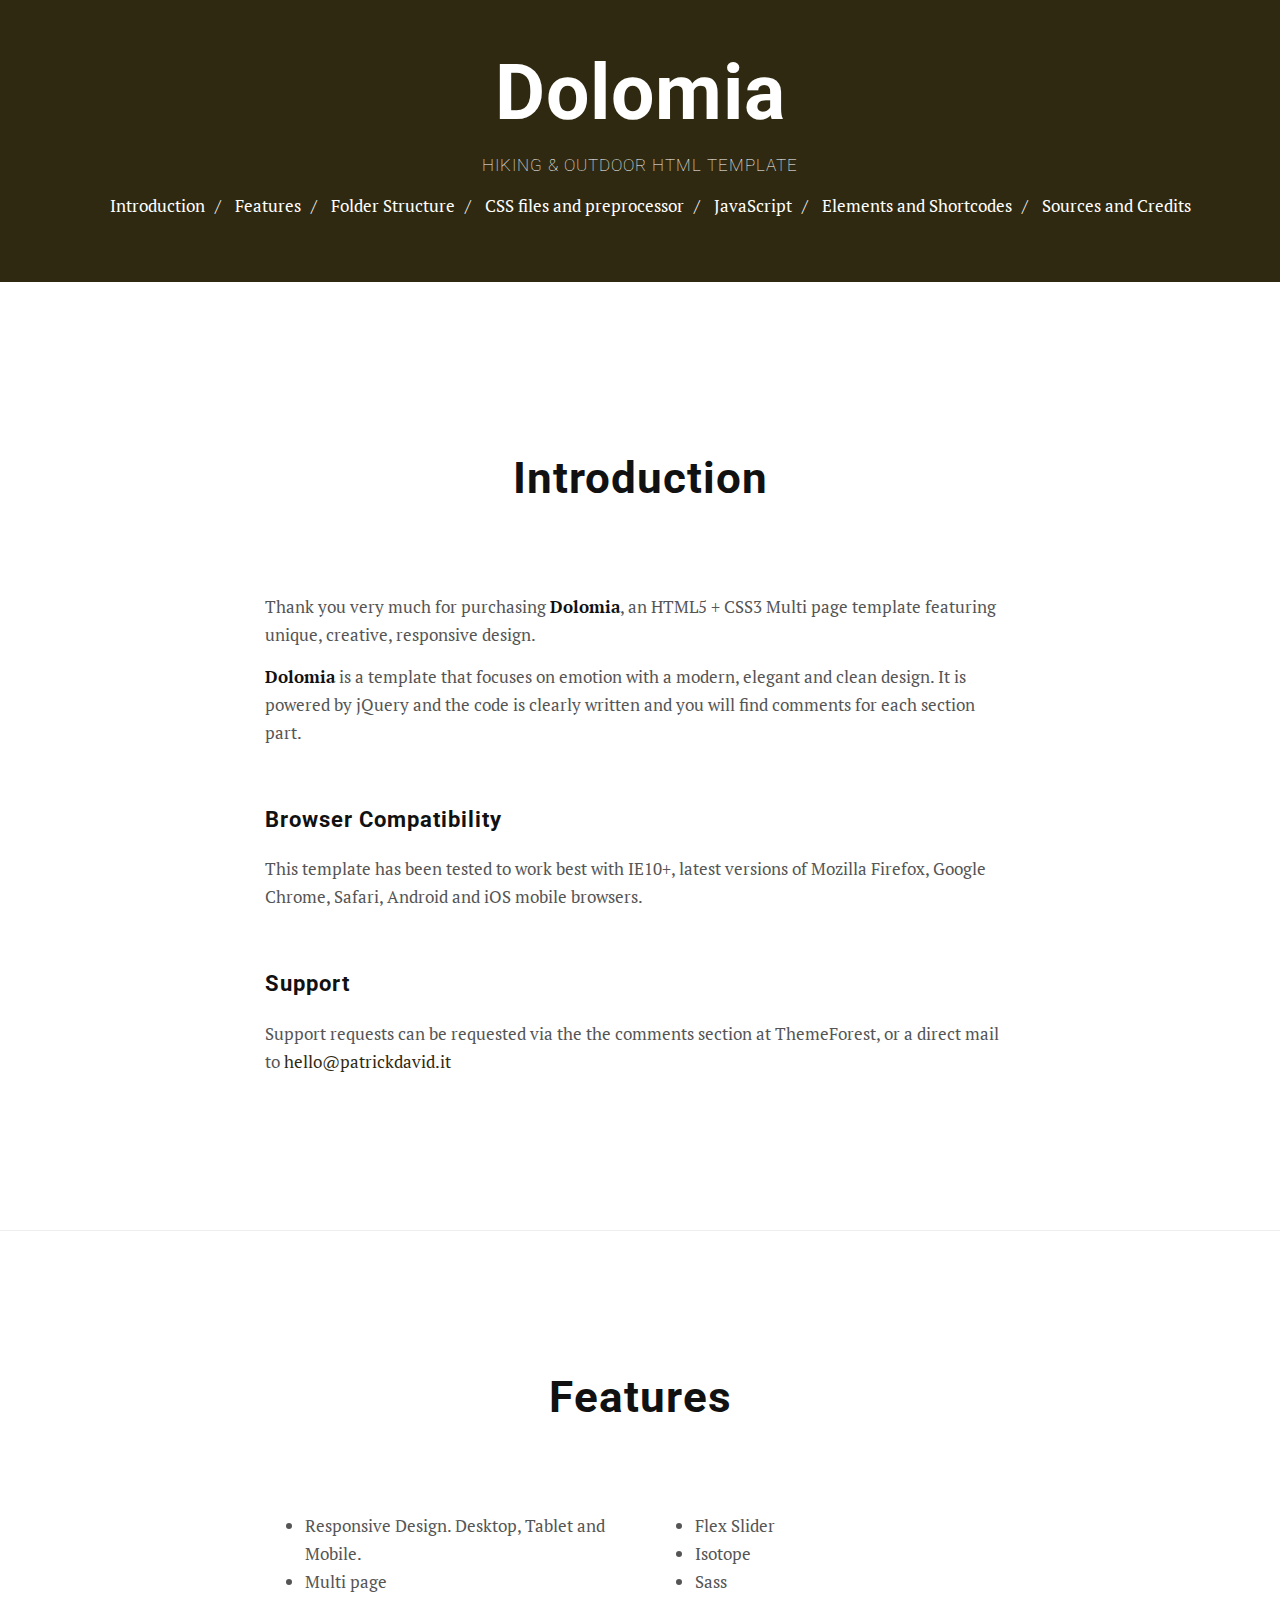
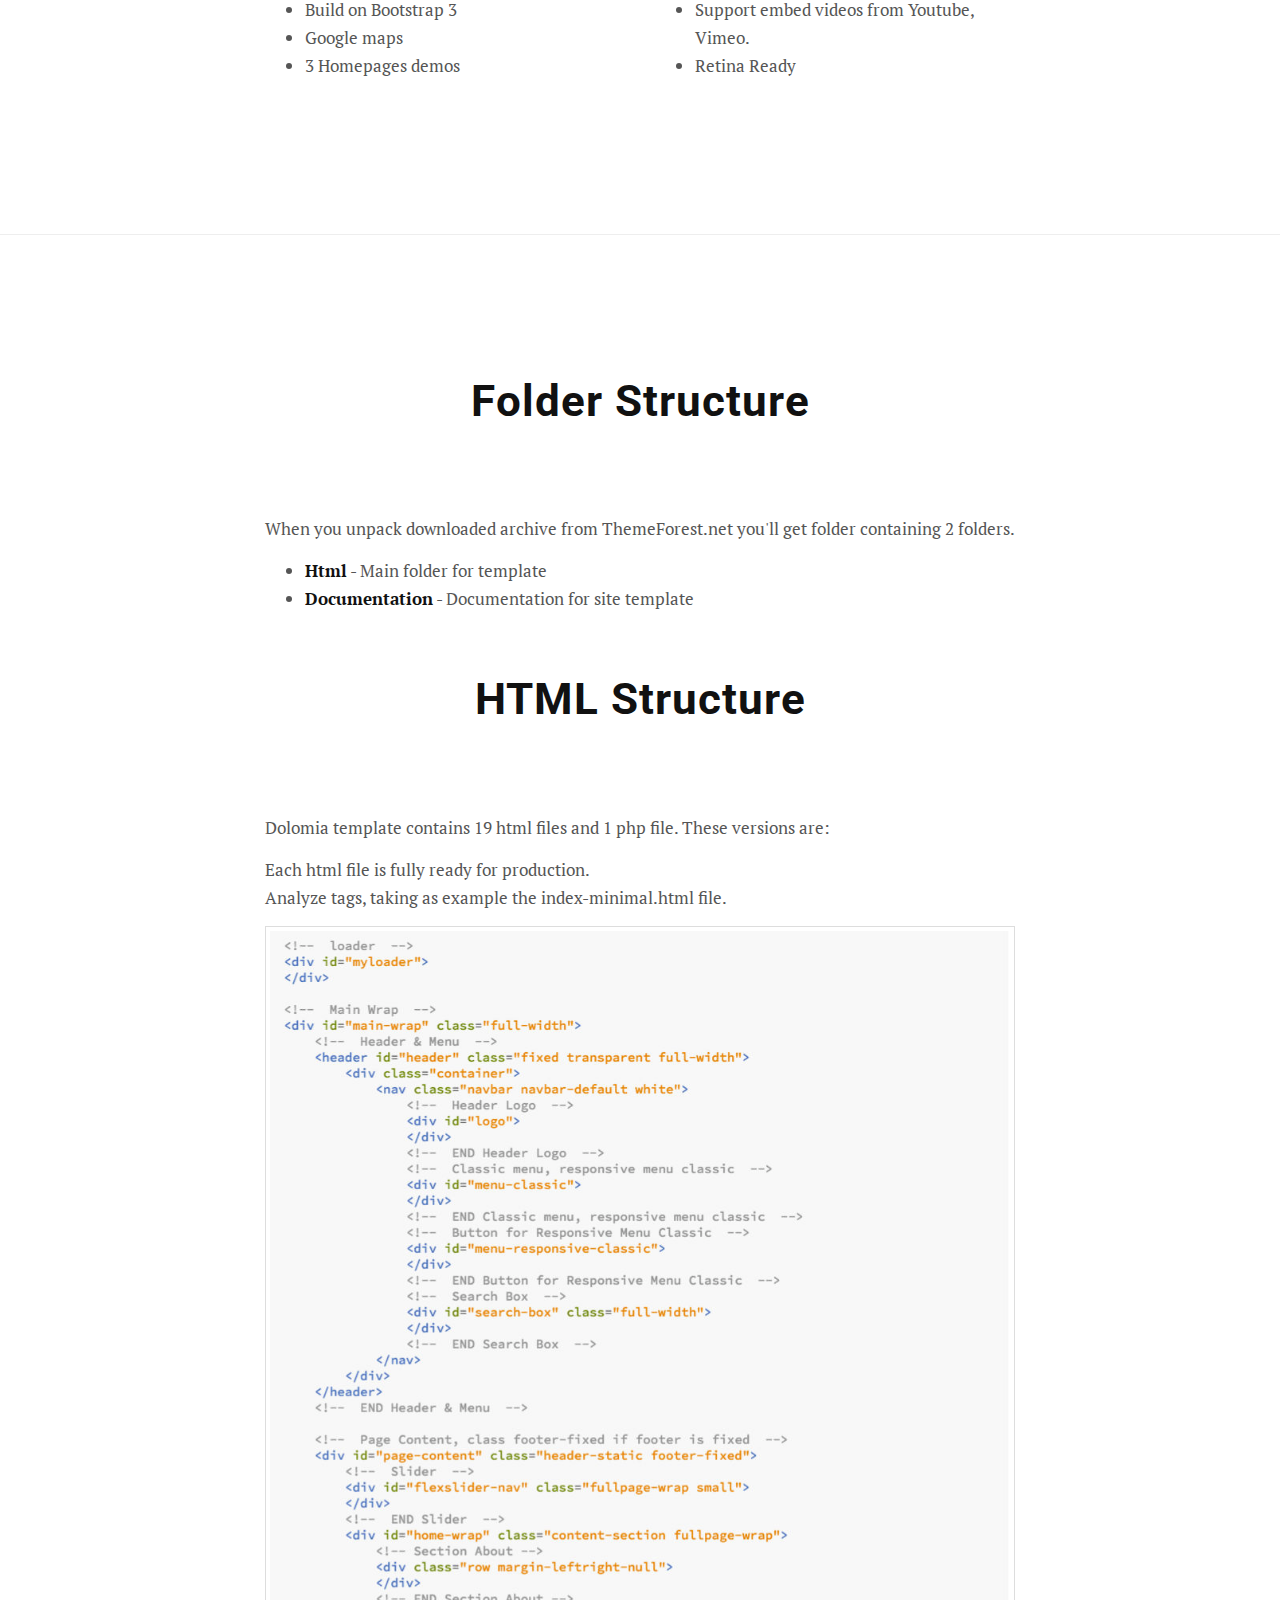
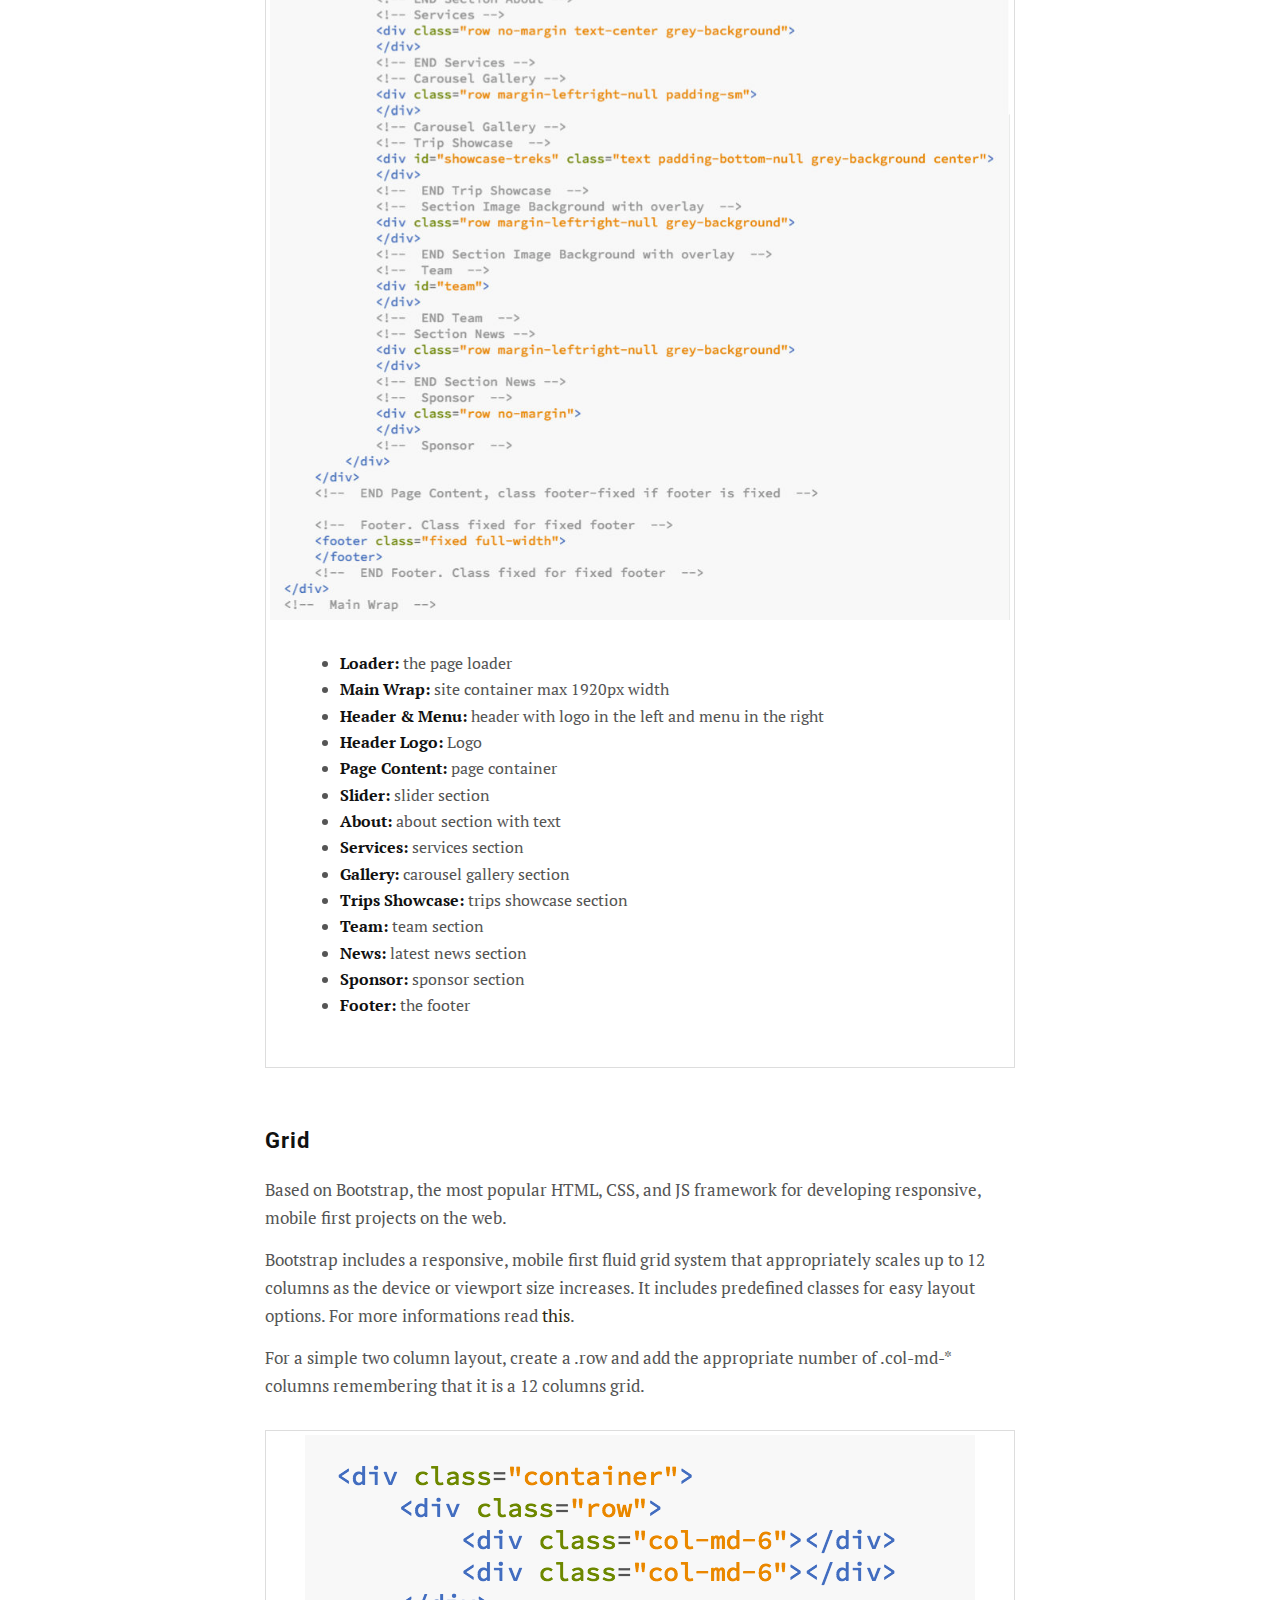
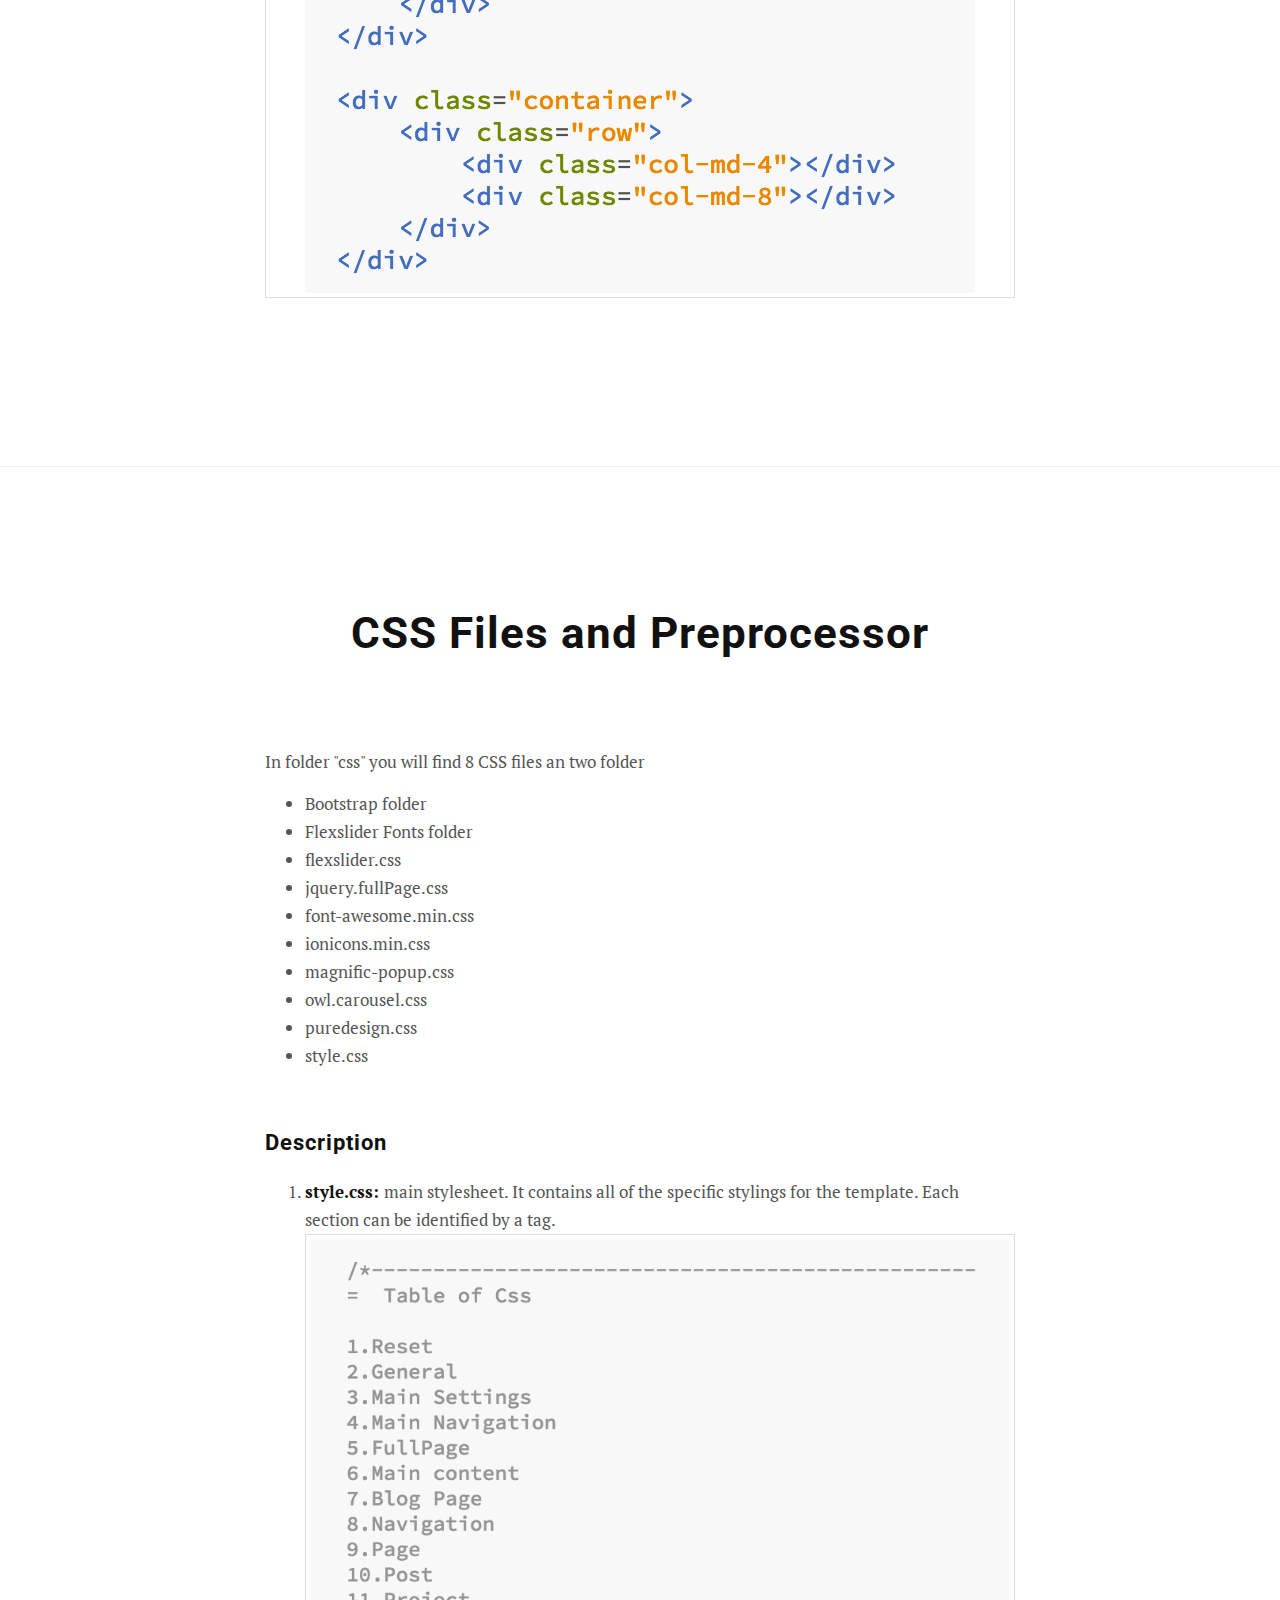
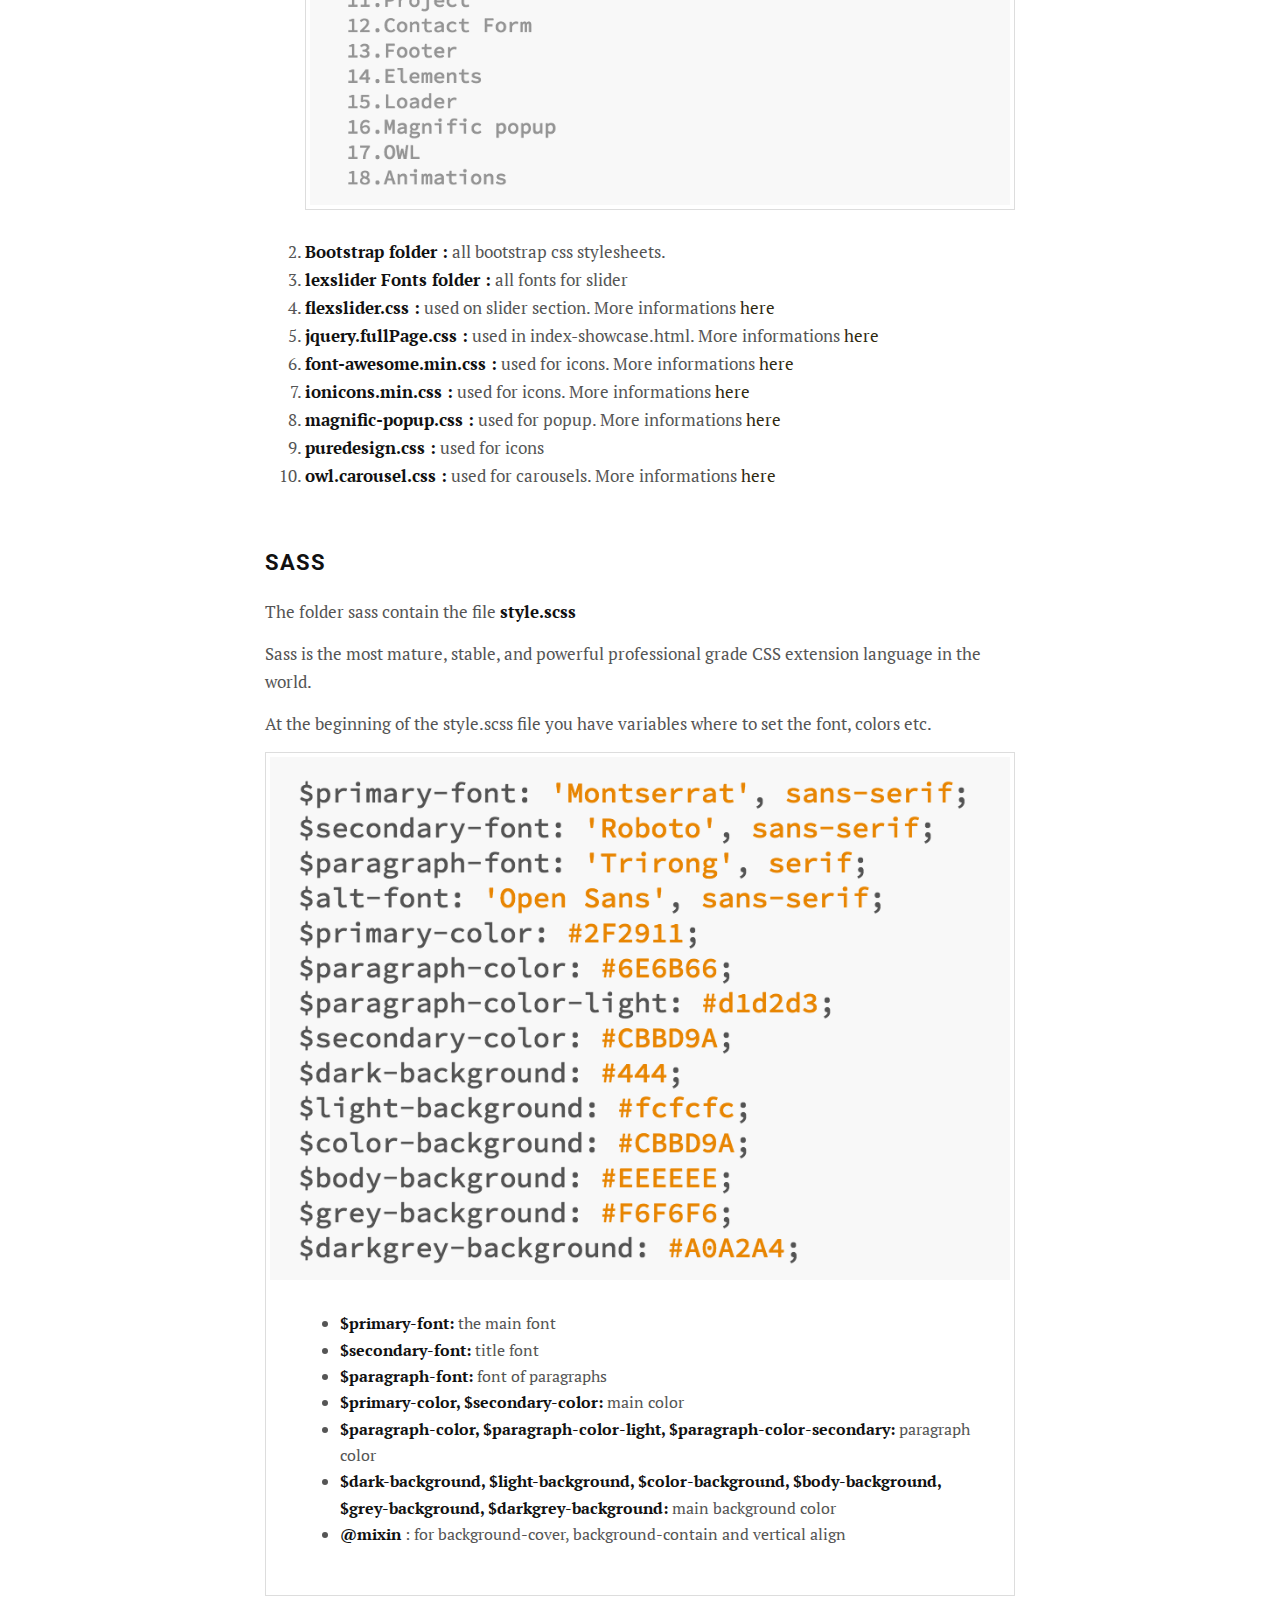
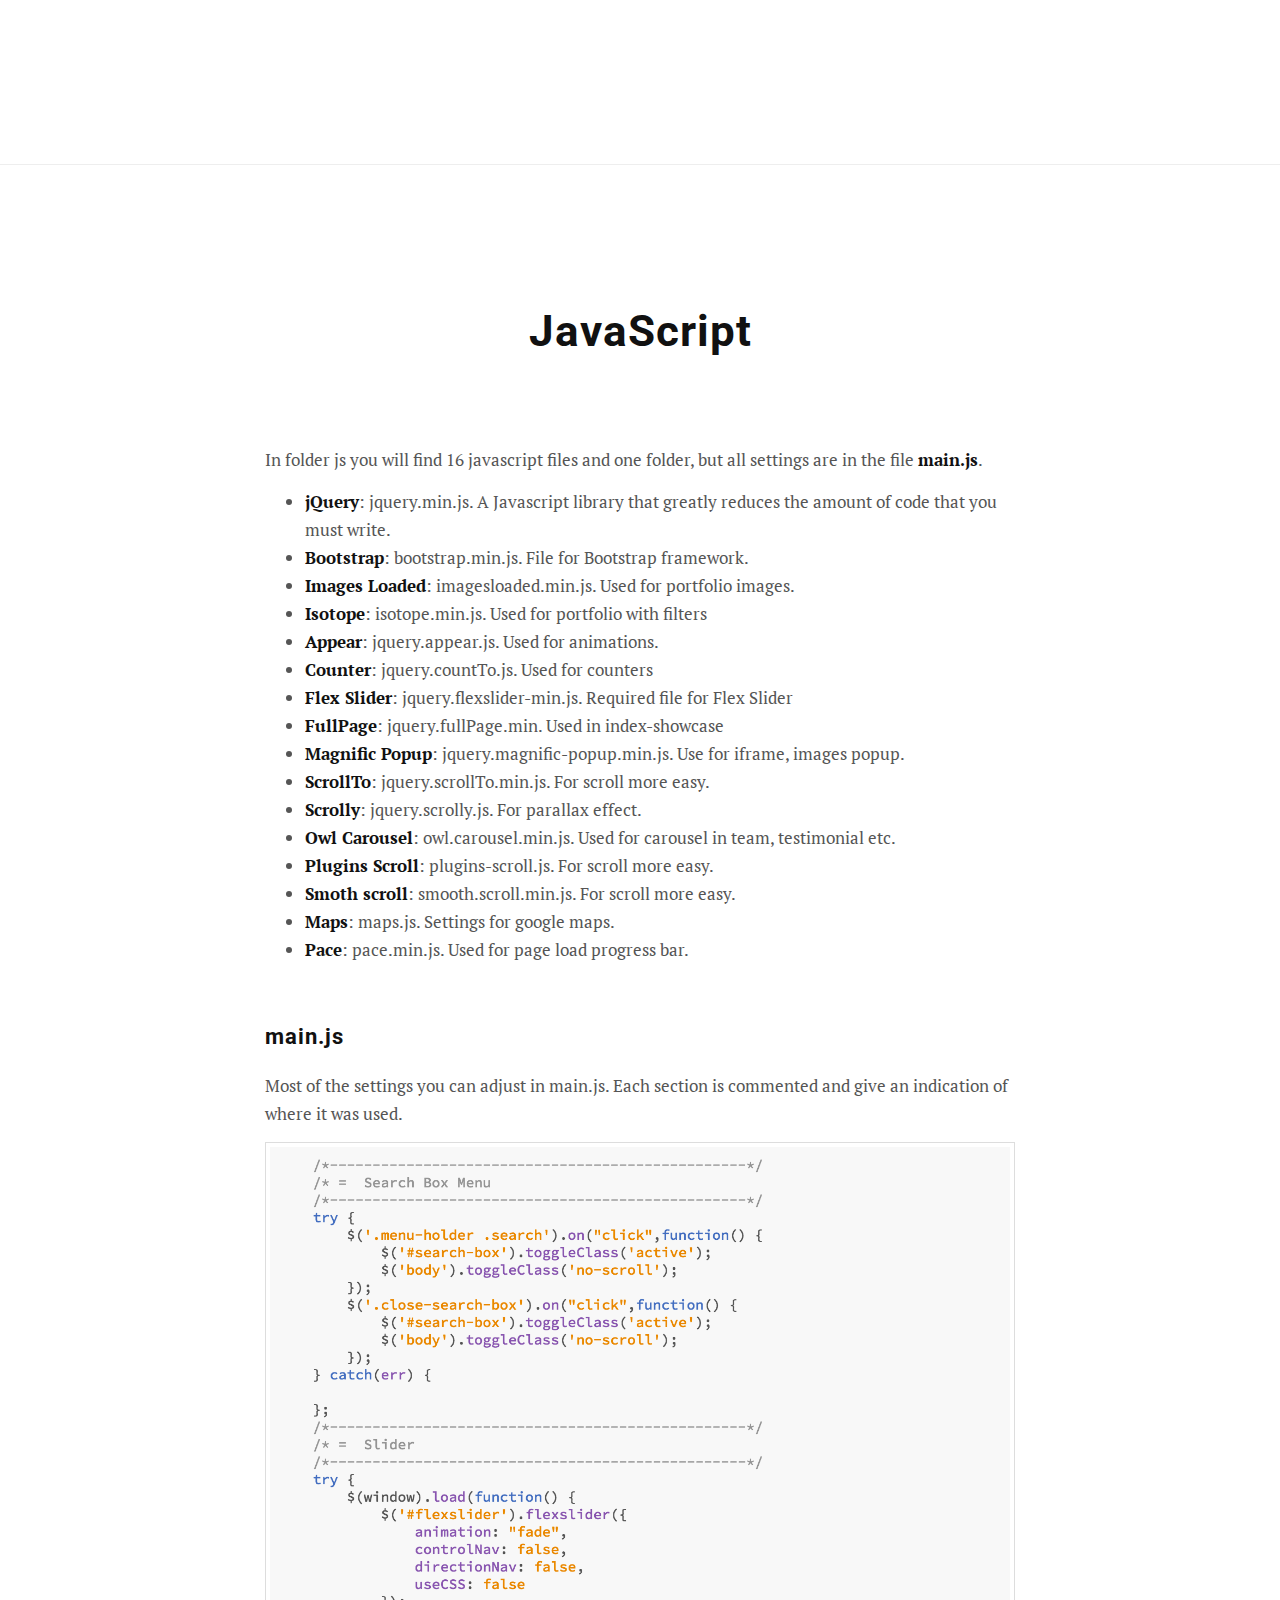
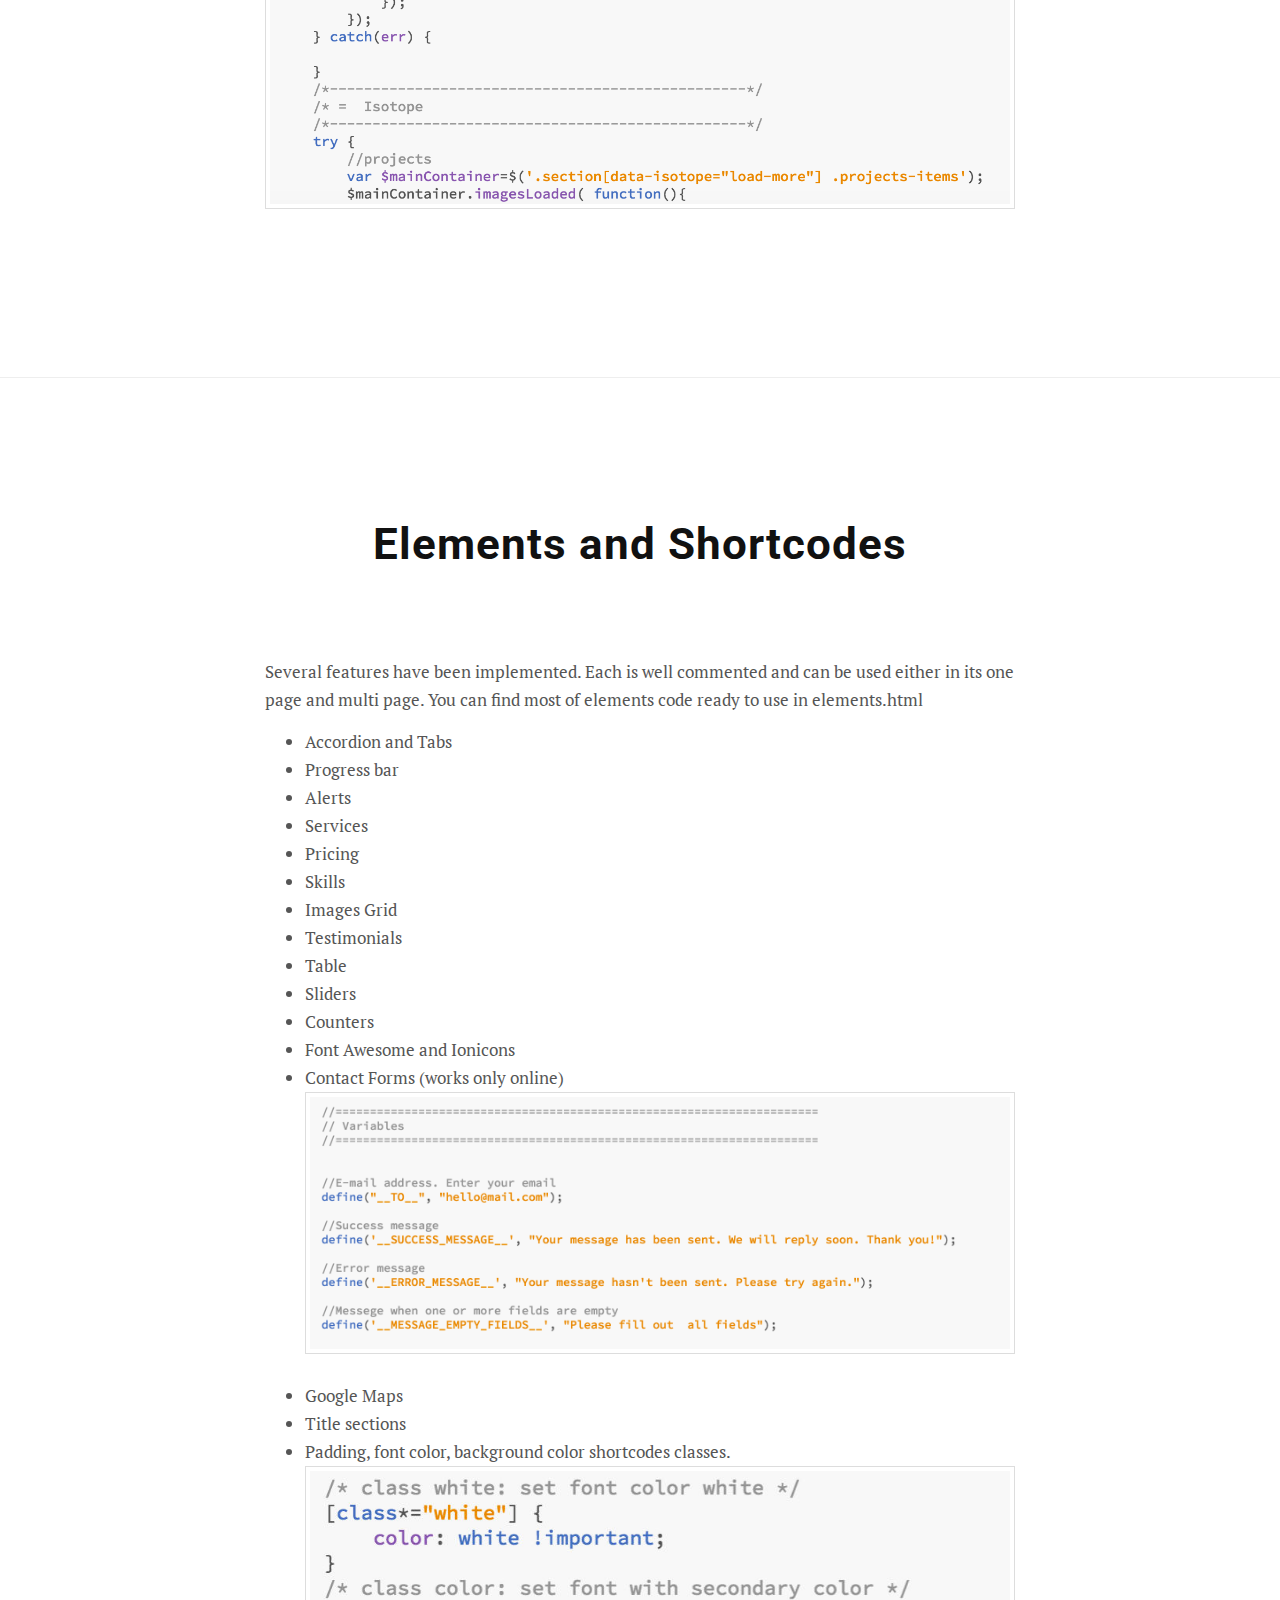
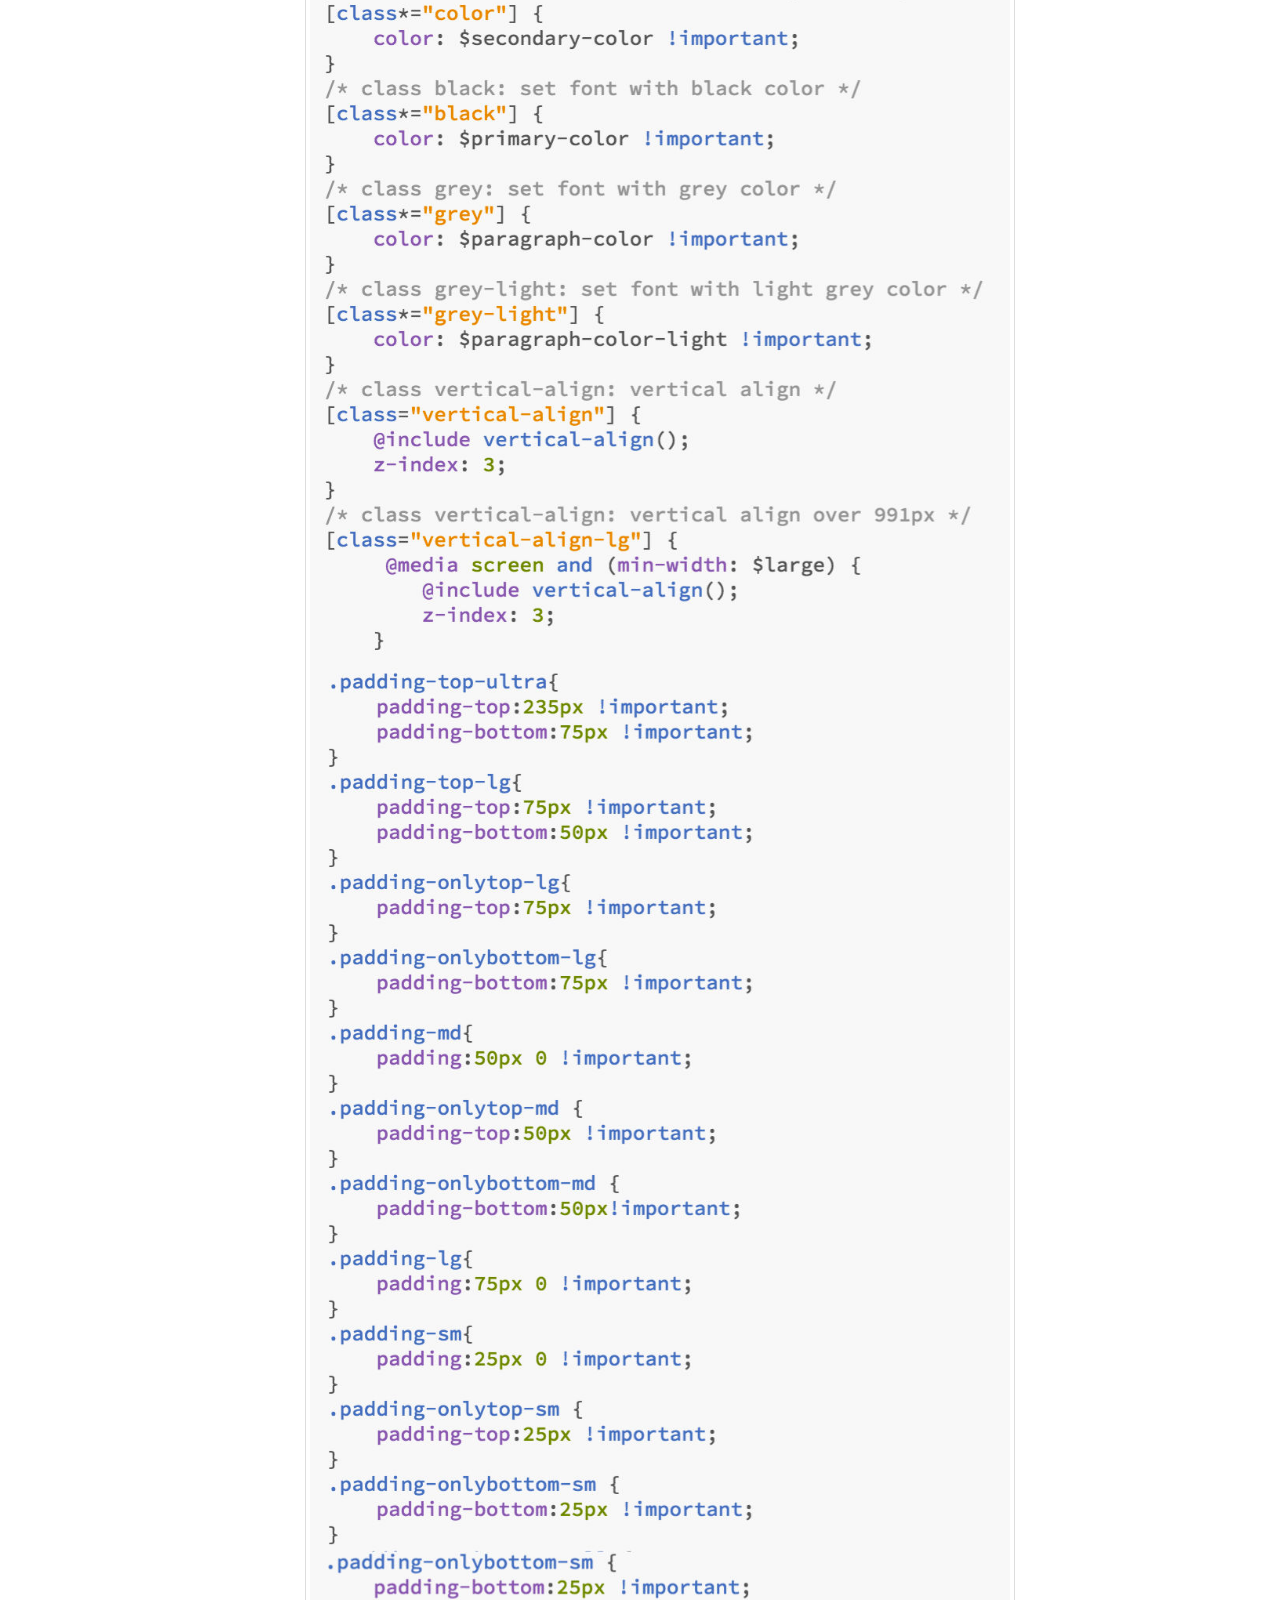
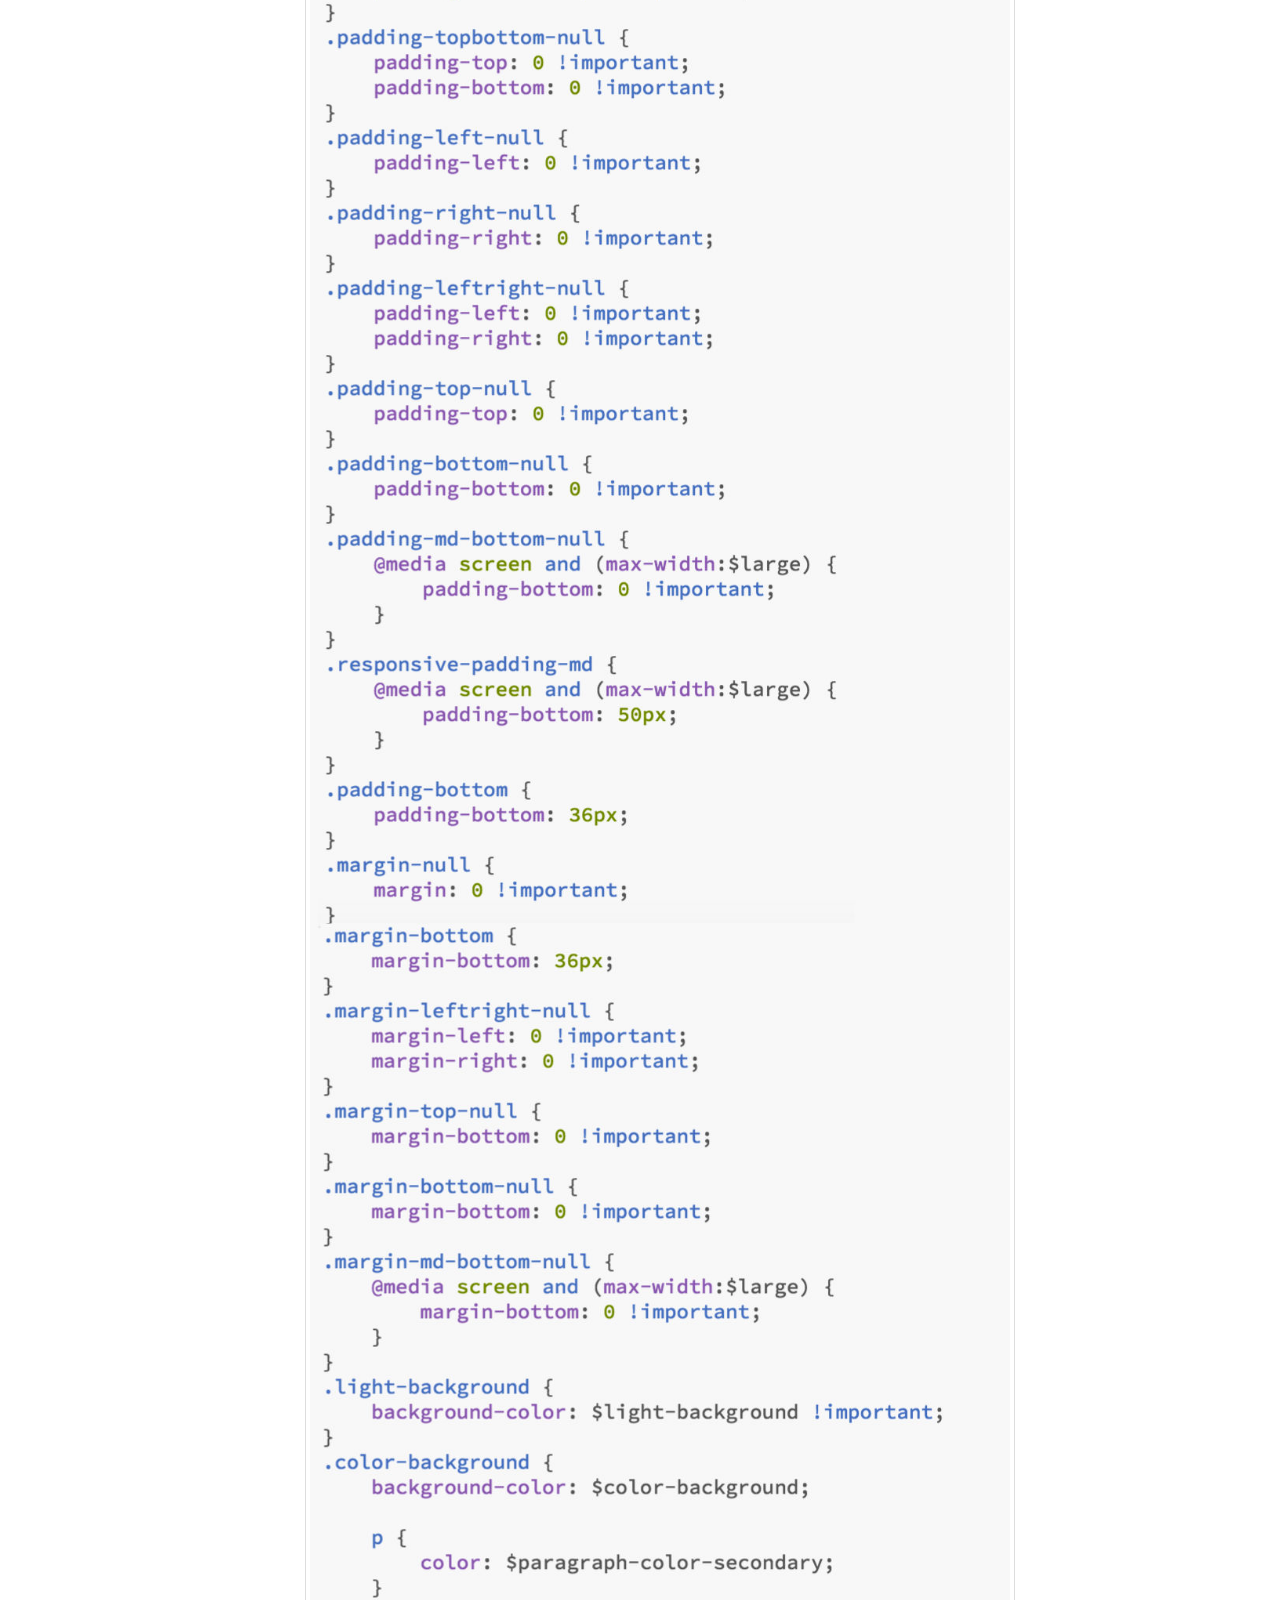
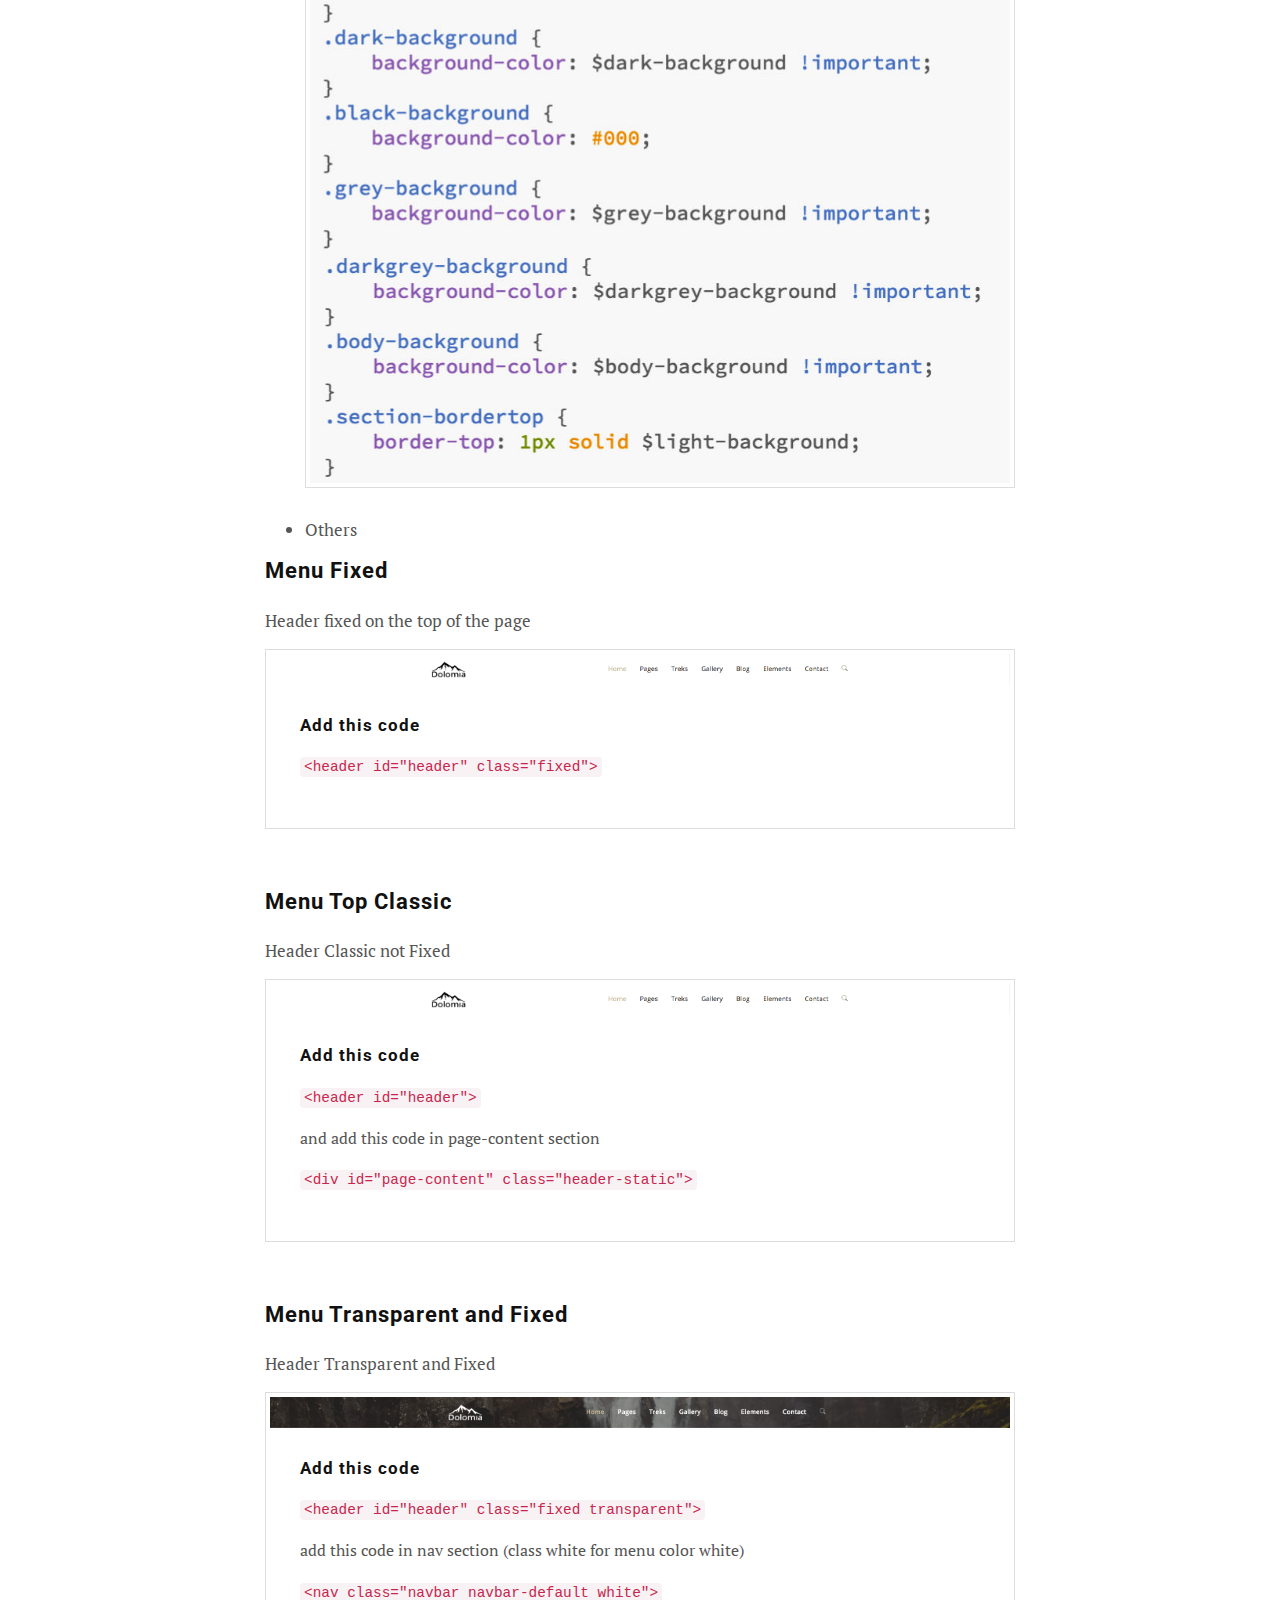
<file: Documentation/index.html>
<!DOCTYPE html>
<html lang="en">

 <head>

<meta charset="utf-8">
<meta http-equiv="X-UA-Compatible" content="IE=edge">
<meta name="viewport" content="width=device-width, initial-scale=1">

<title>Dolomia - Hiking &amp; Outdoor HTML template</title>

<!-- Bootstrap -->
<link href="bootstrap/css/bootstrap.min.css" rel="stylesheet">

<!-- Styles -->
<link href="assets/css/style.css" rel="stylesheet">
<link href="assets/plugins/mfp/jquery.mfp.css" rel="stylesheet">
<link href="assets/plugins/prism/prism.css" rel="stylesheet">

<!-- @font-face -->
<link href="http://fonts.googleapis.com/css?family=PT+Serif:400,700,400italic,700italic|Roboto:400,100,300,400italic" rel="stylesheet" type="text/css">
<link href="http://maxcdn.bootstrapcdn.com/font-awesome/4.1.0/css/font-awesome.min.css" rel="stylesheet">

<!-- HTML5 shim and Respond.js IE8 support of HTML5 elements and media queries -->
<!--[if lt IE 9]>
<script src="https://oss.maxcdn.com/libs/html5shiv/3.7.0/html5shiv.js"></script>
<script src="https://oss.maxcdn.com/libs/respond.js/1.4.2/respond.min.js"></script>
<![endif]-->
</head>

<body>

<div class="wrapper">
    
    <div class="jumbotron text-center">
        <h1>Dolomia</h1>
        <h5 class="font-white font-light uppercase">Hiking &amp; Outdoor HTML template</h5>
        <ul>
            <li><a href="#introduction">Introduction</a></li>
            <li><a href="#features">Features</a></li>
            <li><a href="#folder-structure">Folder Structure</a></li>
            <li><a href="#css">CSS files and preprocessor</a></li>
            <li><a href="#javascript">JavaScript</a></li>
            <li><a href="#elements">Elements and Shortcodes</a></li>
            <li><a href="#sources">Sources and Credits</a></li>
        </ul>
    </div>

	<section id="introduction" class="section">

		<div class="container">

			<div class="row">

				<div class="col-md-8 col-md-push-2">

					<h1 class="section-title text-center">
						Introduction
					</h1>

					<p>Thank you very much for purchasing <strong>Dolomia</strong>, an HTML5 + CSS3 Multi page template featuring unique, creative, responsive design.</p>

                    <p><strong>Dolomia</strong>  is a template that focuses on emotion with a modern, elegant and clean design. It is powered by jQuery and the code is clearly written and you will find comments for each section part. </p>

					<div class="spacer-60"></div>

					<h4>Browser Compatibility</h4>
                    <p>This template has been tested to work best with IE10+, latest versions of Mozilla Firefox, Google Chrome, Safari, Android and iOS mobile browsers.</p>

					<div class="spacer-60"></div>

					<h4>Support</h4>
                    <p>Support requests can be requested via the the comments section at ThemeForest, or a direct mail to <a href="mailto:hello@patrickdavid.it">hello@patrickdavid.it</a></p>
				</div>

			</div>

		</div>

	</section>

	<section id="features" class="section">

		<div class="container">

			<div class="row">

				<div class="col-md-8 col-md-push-2">

					<h1 class="section-title text-center">
						Features
					</h1>

					<div class="row">

						<div class="col-md-6">

							<ul>
								<li>Responsive Design. Desktop, Tablet and Mobile.</li>
								<li>Multi page</li>
								<li>Build on Bootstrap 3</li>
                                <li>Google maps</li>
                                <li>3 Homepages demos</li>
							</ul>

						</div>

						<div class="col-md-6">

							<ul>
                                <li>Flex Slider</li>
                                <li>Isotope</li>
                                <li>Sass</li>
                                <li>Support embed videos from Youtube, Vimeo.</li>
                                <li>Retina Ready</li>
							</ul>

						</div>

					</div>
					
				</div>

			</div>

		</div>

	</section>

	<section id="folder-structure" class="section">

		<div class="container">

			<div class="row">

				<div class="col-md-8 col-md-push-2">

					<h1 class="section-title text-center">
						Folder Structure
					</h1>

                    <p> When you unpack downloaded archive from ThemeForest.net you'll get folder containing 2 folders.</p>
                    <ul>
                        <li><strong>Html</strong> - Main folder for template</li>
                        <li><strong>Documentation</strong> - Documentation for site template</li>
                    </ul>
                    

					<div class="spacer-60"></div>

                    <h1 class="section-title text-center">
                        HTML Structure
                    </h1>

                    <p>Dolomia template contains 19 html files and 1 php file. These versions are: </p>
                    
                    <p>Each html file is fully ready for production. <br>Analyze tags, taking as example the index-minimal.html file.</p>
                    
					<figure class="figure-box">
						<div class="thumbnail">
                            <a class="mfp-zoom" href="assets/img/index-tags.jpg">
								<img src="assets/img/index-tags.jpg" alt="" class="img-responsive"><i class="fa fa-search"></i>
							</a>
                            <div class="caption">
                                <ul>
                                    <li><strong>Loader:</strong> the page loader</li>
                                    <li><strong>Main Wrap:</strong> site container max 1920px width</li>
                                    <li><strong>Header &amp; Menu:</strong> header with logo in the left and menu in the right</li>
                                    <li><strong>Header Logo:</strong> Logo</li>
                                    <li><strong>Page Content:</strong> page container</li>
                                    <li><strong>Slider:</strong> slider section</li>
                                    <li><strong>About:</strong> about section with text</li>
                                    <li><strong>Services:</strong> services section</li>
                                    <li><strong>Gallery:</strong> carousel gallery section</li>
                                    <li><strong>Trips Showcase:</strong> trips showcase section</li>
                                    <li><strong>Team:</strong> team section</li>
                                    <li><strong>News:</strong> latest news section</li>
                                    <li><strong>Sponsor:</strong> sponsor section</li>
                                    <li><strong>Footer:</strong> the footer</li>
                                </ul>
                            </div>
						</div>
                    </figure>

					<div class="spacer-60"></div>

					<h4>Grid</h4>

                    <p>Based on Bootstrap, the most popular HTML, CSS, and JS framework for developing responsive, mobile first projects on the web.</p>
                    <p>Bootstrap includes a responsive, mobile first fluid grid system that appropriately scales up to 12 columns as the device or viewport size increases. It includes predefined classes for easy layout options. For more informations read <a href="http://getbootstrap.com/css/#grid">this</a>.</p>
                    <p>For a simple two column layout, create a .row and add the appropriate number of .col-md-* columns remembering that it is a 12 columns grid.</p>
                    

					<div class="spacer-30"></div>

					<figure class="figure-box">
						<div class="thumbnail">
							<a class="mfp-zoom" href="assets/img/grid.png">
                                <img src="assets/img/grid.png" alt="" class="img-responsive"><i class="fa fa-search"></i>
                            </a>
						</div>
                    </figure>
					
				</div>

			</div>

		</div>

	</section>

	<section id="css" class="section">

		<div class="container">

			<div class="row">

				<div class="col-md-8 col-md-push-2">

					<h1 class="section-title text-center">
						CSS Files and Preprocessor
					</h1>

                    <p>In folder "css" you will find 8 CSS files an two folder</p>
                    <ul>
                        <li>Bootstrap folder</li>
                        <li>Flexslider Fonts folder</li>
                        <li>flexslider.css</li>
                        <li>jquery.fullPage.css</li>
                        <li>font-awesome.min.css</li>
                        <li>ionicons.min.css</li>
                        <li>magnific-popup.css</li>
                        <li>owl.carousel.css</li>
                        <li>puredesign.css</li>
                        <li>style.css</li>
                    </ul>

					<div class="spacer-60"></div>

					<h4>Description</h4>
					   
				    <ol>
                        <li><strong>style.css: </strong>main stylesheet. It contains all of the specific stylings for the template. Each section can be identified by a tag.
                            <figure class="figure-box">
                                <div class="thumbnail">
                                    <a class="mfp-zoom" href="assets/img/table-css.png">
                                        <img src="assets/img/table-css.png" alt="" class="img-responsive"><i class="fa fa-search"></i>
                                    </a>
                                </div>
                            </figure>
                        </li>
                        <li><strong>Bootstrap folder :</strong> all bootstrap css stylesheets.</li>
                        <li><strong>lexslider Fonts folder :</strong> all fonts for slider</li>
                        <li><strong>flexslider.css :</strong> used on slider section. More informations <a href="https://www.woothemes.com/flexslider/" target="_blank">here</a></li>
                        <li><strong>jquery.fullPage.css :</strong> used in index-showcase.html. More informations <a href="https://github.com/alvarotrigo/fullPage.js" target="_blank">here</a></li>
                        <li><strong>font-awesome.min.css :</strong> used for icons. More informations <a href="https://fortawesome.github.io/Font-Awesome/" target="_blank">here</a></li>
                        <li><strong>ionicons.min.css :</strong> used for icons. More informations <a href="http://ionicons.com/" target="_blank">here</a></li>
                        <li><strong>magnific-popup.css :</strong> used for popup. More informations <a href="http://dimsemenov.com/plugins/magnific-popup/" target="_blank">here</a></li>
                        <li><strong>puredesign.css :</strong> used for icons</li>
                        <li><strong>owl.carousel.css :</strong> used for carousels. More informations <a href="http://www.owlcarousel.owlgraphic.com/" target="_blank">here</a></li>
				    </ol>
				    
                    <div class="spacer-60"></div>

                    <h4>SASS</h4>
                    
                    <p>The folder sass contain the file <strong>style.scss</strong></p>
                    <p>Sass is the most mature, stable, and powerful professional grade CSS extension language in the world.</p>
                    
                    <p>At the beginning of the style.scss file you have variables where to set the font, colors etc.</p>
                    
                    <figure class="figure-box">
                        <div class="thumbnail">
                            <a class="mfp-zoom" href="assets/img/variables-sass.png">
                                <img src="assets/img/variables-sass.png" alt="" class="img-responsive"><i class="fa fa-search"></i>
                            </a>
                            <div class="caption">
                                <ul>
                                    <li><strong>$primary-font: </strong>the main font</li>
                                    <li><strong>$secondary-font: </strong>title font</li>
                                    <li><strong>$paragraph-font: </strong>font of paragraphs</li>
                                    <li><strong>$primary-color, $secondary-color: </strong>main color</li>
                                    <li><strong>$paragraph-color, $paragraph-color-light, $paragraph-color-secondary: </strong>paragraph color</li>
                                    <li><strong>$dark-background, $light-background, $color-background, $body-background, $grey-background, $darkgrey-background: </strong>main background color</li>
                                    <li><strong>@mixin</strong> : for background-cover, background-contain and vertical align</li>
                                </ul>
                            </div>
                        </div>
                    </figure>

				</div>

			</div>

		</div>

	</section>

	<section id="javascript" class="section">

		<div class="container">

			<div class="row">

				<div class="col-md-8 col-md-push-2">

					<h1 class="section-title text-center">
						JavaScript
					</h1>

                    <p>In folder js you will find 16 javascript files and one folder, but all settings are in the file <strong>main.js</strong>.</p>
                    
                    <ul>
                        <li><strong>jQuery</strong>: jquery.min.js. A Javascript library that greatly reduces the amount of code that you must write.</li>
                        <li><strong>Bootstrap</strong>: bootstrap.min.js. File for Bootstrap framework.</li>
                        <li><strong>Images Loaded</strong>: imagesloaded.min.js. Used for portfolio images.</li>
                        <li><strong>Isotope</strong>: isotope.min.js. Used for portfolio with filters</li>
                        <li><strong>Appear</strong>: jquery.appear.js. Used for animations.</li>
                        <li><strong>Counter</strong>: jquery.countTo.js. Used for counters</li>
                        <li><strong>Flex Slider</strong>: jquery.flexslider-min.js. Required file for Flex Slider</li>
                        <li><strong>FullPage</strong>: jquery.fullPage.min. Used in index-showcase</li>
                        <li><strong>Magnific Popup</strong>: jquery.magnific-popup.min.js. Use for iframe, images popup.</li>
                        <li><strong>ScrollTo</strong>: jquery.scrollTo.min.js. For scroll more easy.</li>
                        <li><strong>Scrolly</strong>: jquery.scrolly.js. For parallax effect.</li>
                        <li><strong>Owl Carousel</strong>: owl.carousel.min.js. Used for carousel in team, testimonial etc.</li>
                        <li><strong>Plugins Scroll</strong>: plugins-scroll.js. For scroll more easy.</li>
                        <li><strong>Smoth scroll</strong>: smooth.scroll.min.js. For scroll more easy.</li>
                        <li><strong>Maps</strong>: maps.js. Settings for google maps.</li>
                        <li><strong>Pace</strong>: pace.min.js. Used for page load progress bar.</li>
                    </ul>
					
                    <div class="spacer-60"></div>

                    <h4 id="child-pages">main.js</h4>

                    <p>Most of the settings you can adjust in main.js. Each section is commented and give an indication of where it was used.</p>

                    <figure class="figure-box">
                        <div class="thumbnail">
                            <a class="mfp-zoom" href="assets/img/jQuery.png">
                                <img src="assets/img/jQuery.png" alt="" class="img-responsive"><i class="fa fa-search"></i>
                            </a>
                        </div>
                    </figure>
                    
                </div> 
            </div>
		</div>

	</section>
	
    <section id="elements" class="section">

        <div class="container">

            <div class="row">

                <div class="col-md-8 col-md-push-2">

                    <h1 class="section-title text-center">
                        Elements and Shortcodes
                    </h1>


                    <p>Several features have been implemented. Each is well commented and can be used either in its one page and multi page. You can find most of elements code ready to use in elements.html</p>
                    <ul>
                        <li>Accordion and Tabs</li>
                        <li>Progress bar</li>
                        <li>Alerts</li>
                        <li>Services</li>
                        <li>Pricing</li>
                        <li>Skills</li>
                        <li>Images Grid</li>
                        <li>Testimonials</li>
                        <li>Table</li>
                        <li>Sliders</li>
                        <li>Counters</li>
                        <li>Font Awesome and Ionicons</li>
                        <li>Contact Forms (works only online)
                            <figure class="figure-box">
                                <div class="thumbnail">
                                    <a class="mfp-zoom" href="assets/img/contact-form.png">
                                        <img src="assets/img/contact-form.png" alt="" class="img-responsive"><i class="fa fa-search"></i>
                                    </a>
                                </div>
                            </figure>
                        </li>
                        <li>Google Maps</li>
                        <li>Title sections</li>
                        <li>Padding, font color, background color shortcodes classes.
                            <figure class="figure-box">
                                <div class="thumbnail">
                                    <a class="mfp-zoom" href="assets/img/shortcodes-class.jpg">
                                        <img src="assets/img/shortcodes-class.jpg" alt="" class="img-responsive"><i class="fa fa-search"></i>
                                    </a>
                                </div>
                            </figure>
                        </li>
                        <li>Others</li>
                    </ul>
                    
                    <h4 id="child-pages">Menu Fixed</h4>

                    <p>Header fixed on the top of the page</p>

                    <figure class="figure-box">
                        <div class="thumbnail">
                            <a class="mfp-zoom" href="assets/img/menu-classic-3.png">
                                <img src="assets/img/menu-classic-3.png" alt="" class="img-responsive"><i class="fa fa-search"></i>
                            </a>
                            <div class="caption">
                                <h5>Add this code</h5>
                                <p><code>&lt;header id="header" class="fixed"&gt;</code></p>
                            </div>
                        </div>
                    </figure>
                    <div class="spacer-60"></div>
                    
                    <h4 id="child-pages">Menu Top Classic</h4>

                    <p>Header Classic not Fixed</p>

                    <figure class="figure-box">
                        <div class="thumbnail">
                            <a class="mfp-zoom" href="assets/img/menu-classic-3.png">
                                <img src="assets/img/menu-classic-3.png" alt="" class="img-responsive"><i class="fa fa-search"></i>
                            </a>
                            <div class="caption">
                                <h5>Add this code</h5>
                                <p><code>&lt;header id="header"&gt;</code></p>
                                <p>and add this code in page-content section</p>
                                <p><code>&lt;div id="page-content" class="header-static"&gt;</code></p>
                            </div>
                        </div>
                    </figure>
                    <div class="spacer-60"></div>
                    
                    <h4 id="child-pages">Menu Transparent and Fixed</h4>

                    <p>Header Transparent and Fixed</p>

                    <figure class="figure-box">
                        <div class="thumbnail">
                            <a class="mfp-zoom" href="assets/img/menu-classic-1.png">
                                <img src="assets/img/menu-classic-1.png" alt="" class="img-responsive"><i class="fa fa-search"></i>
                            </a>
                            <div class="caption">
                                <h5>Add this code</h5>
                                <p><p><code>&lt;header id="header" class="fixed transparent"&gt;</code></p>
                                <p>add this code in nav section (class white for menu color white)</p>
                                <p><p><code>&lt;nav class="navbar navbar-default white"&gt;</code></p>
                                <p>and add this code in page-content section</p>
                                <p><p><code>&lt;div id="page-content" class="header-static"&gt;</code></p>
                            </div>
                        </div>
                    </figure>
                    <div class="spacer-60"></div>

                    <h4 id="child-pages">Footer Fixed</h4>

                    <p>Footer Fixed</p>

                    <figure class="figure-box">
                        <div class="thumbnail">
                            <a class="mfp-zoom" href="assets/img/footer-fixed.png">
                                <img src="assets/img/footer-fixed.png" alt="" class="img-responsive"><i class="fa fa-search"></i>
                            </a>
                            <div class="caption">
                                <h5>Add this code</h5>
                                <p>this code in page-content section</p>
                                <p><p><code>&lt;div id="page-content" class="footer-fixed"&gt;</code></p>
                                <p>this code in footer</p>
                                <p><p><code>&lt;footer class="fixed"&gt;</code></p>
                            </div>
                        </div>
                    </figure>
                    <div class="spacer-60"></div>
                    
                    <h4 id="child-pages">Sections with same height</h4>

                    <p>Create two sections with the same height</p>

                    <figure class="figure-box">
                        <div class="thumbnail">
                            <a class="mfp-zoom" href="assets/img/same-height-code.png">
                                <img src="assets/img/same-height.png" alt="" class="img-responsive"><i class="fa fa-search"></i>
                                <img src="assets/img/same-height-code.png" alt="" class="img-responsive"><i class="fa fa-search"></i>
                            </a>
                            <div class="caption">
                                <h5>Sections with same height, responsive</h5>
                                <p>The child get the height of the parent. Parent have to have the bigger height than the two sections</p>
                                <p>Parent (parent-height). Parent and child have to have the same unique data-responsive-id</p>
                                <p><code>&lt;div data-responsive="parent-height" data-responsive-id="about"&gt;</code></p>
                                <p>Child  (parent-child). Parent and child have to have the same unique data-responsive-id</p>
                                <p><code>&lt;div data-responsive="parent-child" data-responsive-id="about"&gt;</code></p>
                                <p>Important. If you insert an image as content in the "parent-height" section, you have to set a static height:</p>
                                <p><code>&lt;img height="556px" class="img-responsive" scr="path/your-image.jpg"&gt;</code></p>
                            </div>
                        </div>
                    </figure>
                    <div class="spacer-60"></div>

                    <h4 id="child-pages">Gallery</h4>

                    <p>There are several layouts for the gallery. Below we are listed all with different html shortcode to set them:</p>

                    <figure class="figure-box">
                        <div class="thumbnail">
                            <a class="mfp-zoom" href="assets/img/gallery.png">
                                <img src="assets/img/gallery.png" alt="" class="img-responsive"><i class="fa fa-search"></i>
                            </a>
                            <div class="caption">
                                <h5>Set columns (classic and filters)</h5>
                                <p>2 columns:</p>
                                <p><code>&lt;div class="projects-items equal two-columns"&gt;</code></p>
                                <p>3 columns:</p>
                                <p><code>&lt;div class="projects-items equal three-columns"&gt;</code></p>
                                <p>4 columns:</p>
                                <p><code>&lt;div class="projects-items equal four-columns"&gt;</code></p>
                                <p>5 columns:</p>
                                <p><code>&lt;div class="projects-items equal five-columns"&gt;</code></p>
                            </div>
                        </div>
                    </figure>
                </div>

            </div>

        </div>

    </section>
	
    <section id="sources" class="section">

        <div class="container">

            <div class="row">

                <div class="col-md-8 col-md-push-2">

                    <h1 class="section-title text-center">
                        Sources and Credits
                    </h1>


                    <p>We used the following images, files, resources:</p>
                        
                    <ul>

                        <li><a href="http://getbootstrap.com/" target="_blank">Bootstrap</a></li>
                        <li><a href="https://www.woothemes.com/flexslider/" target="_blank">Flex Slider</a></li>
                        <li><a href="https://fortawesome.github.io/Font-Awesome/" target="_blank">Font Awesome</a></li>
                        <li><a href="http://ionicons.com/" target="_blank">Ionicons</a></li>
                        <li><a href="http://dimsemenov.com/plugins/magnific-popup/" target="_blank">Magnific Popup</a></li>
                        <li><a href="http://isotope.metafizzy.co/" target="_blank">Isotope</a></li>
                        <li><a href="http://www.owlcarousel.owlgraphic.com/" target="_blank">Owl Carousel</a></li>
                        <li><a href="http://github.hubspot.com/pace/docs/welcome/" target="_blank">Pace</a></li>
                        <li><a href="https://github.com/alvarotrigo/fullPage.js" target="_blank">FullPage</a></li>
                        <li><a href="https://unsplash.com" target="_blank">Unsplash</a></li>
                        <li><a href="https://pixabay.com" target="_blank">Pixabay</a></li>
                        <li><a href="http://graphicburger.com/">GraphicBurger</a></li>
                        <li><a href="http://www.pixeden.com/">Pixeden</a></li>
                        <li><a href="http://www.freepik.com/">Freepik</a></li>
                        <li><a href="https://videos.pexels.com/" target="_blank">Pexels</a></li>
                        <li><a href="#">Others</a></li>
                    </ul>
                    
                    <p>Thank you for purchasing this Template. For more general question related to this Template on ThemeForest, you might consider visiting the forums and asking your question in the "Item Discussion" section.</p>
                    <p>If you are satisfied with <strong>Dolomia</strong> please go to your downloads section on ThemeForest.net and rate Dolomia with 5 stars. Otherwise we will be happy to help you find a solution. </p>

                    <p>We hope you enjoy the design and functionality of Dolomia and if you have tips or functionality to be developed for the next release we are at your disposal. </p>
                    <p>Kind Regards, <br>
                        <strong>puredesignThemes</strong></p>

                </div>
            
            </div>
            
        </div>
        
    </section>


</div>

<script src="http://code.jquery.com/jquery-1.11.0.min.js"></script>
<script src="assets/plugins/mfp/jquery.mfp-0.9.9.min.js"></script>
<script src="assets/plugins/prism/prism.js"></script>
<script src="assets/js/simpledoc.js"></script>

</body>

</html>
</file>
<file: Documentation/assets/css/style.css>
/* ==========================================================================
	Typography
============================================================================= */
h1,
h2,
h3,
h4,
h5,
h6 {
  margin: 0 0 1em;
  letter-spacing: 1px;
}
strong {
  color: #111;
}
pre {
  word-break: normal;
  word-wrap: normal;
  border: none;
}
a,
a:focus,
a:hover {
  text-decoration: none;
}
a {
    color:#2F2911;;
}
a:hover{
    color:#777;
}
.font-white {
    color: white;
}
.font-light {
    font-weight: 100;
}
.uppercase {
    text-transform: uppercase;
}
.jumbotron {
    background-color: #2F2911;
    color:#fff;
}
.jumbotron h1{
    margin-bottom:15px;
}
.jumbotron ul li {
    display: inline-block;
}
.jumbotron ul li:after {
    content: '/';
    margin: 0 10px;
}
.jumbotron ul li:last-child:after {
    content: '';
}
.jumbotron ul li a{
    color:#fff;
}
.jumbotron ul li a:hover{
    color:#111;
}
.figure-box {
  margin-bottom: 28px;
}
.figure-box .thumbnail {
  margin-bottom: 0;
  border-radius: 0;
}
.figure-box .thumbnail .mfp-zoom {
  display: block;
  position: relative;
}
.figure-box .thumbnail .mfp-zoom .fa {
  position: absolute;
  left: 50%;
  top: 50%;
  width: 48px;
  height: 48px;
  font-size: 20px;
  color: #fff;
  line-height: 48px;
  margin: -24px 0 0 -24px;
  text-align: center;
  border-radius: 6px;
  background-color: #333;
  background-color: rgba(51, 51, 51, 0.9);
  opacity: 0;
  -webkit-backface-visibility: hidden;
  -webkit-transition: opacity .3s;
  -moz-transition: opacity .3s;
  transition: opacity .3s;
}
.figure-box .thumbnail:hover .mfp-zoom .fa {
  opacity: 1;
}
.figure-box .thumbnail .caption {
  padding: 30px;
  font-size: 16px;
}
.table-striped>tbody>tr:nth-child(odd)>td, .table-striped>tbody>tr:nth-child(odd)>th {
    background-color: #f9f9f9;
}
/* ==========================================================================
	Spacers
============================================================================= */
[class*="spacer-"]:after,
[class*="spacer-"]:before {
  display: table;
  line-height: 0;
  content: '';
}
[class*="spacer-"]:after {
  clear: both;
}
[class*="spacer-"].bordered {
  height: 1px;
  background-color: #eee;
}
.spacer-10 {
  margin: 5px 0;
}
.spacer-20 {
  margin: 10px 0;
}
.spacer-30 {
  margin: 15px 0;
}
.spacer-40 {
  margin: 20px 0;
}
.spacer-50 {
  margin: 25px 0;
}
.spacer-60 {
  margin: 30px 0;
}
.spacer-70 {
  margin: 35px 0;
}
.spacer-80 {
  margin: 40px 0;
}
.spacer-90 {
  margin: 45px 0;
}
.spacer-100 {
  margin: 50px 0;
}
.spacer-110 {
  margin: 55px 0;
}
.spacer-120 {
  margin: 60px 0;
}
.spacer-130 {
  margin: 65px 0;
}
.spacer-140 {
  margin: 70px 0;
}
.spacer-150 {
  margin: 75px 0;
}
.spacer-160 {
  margin: 80px 0;
}
.spacer-170 {
  margin: 85px 0;
}
.spacer-180 {
  margin: 90px 0;
}
.spacer-190 {
  margin: 95px 0;
}
.spacer-200 {
  margin: 100px 0;
}
/* ==========================================================================
	Section
============================================================================= */
.section {
  padding: 140px 0;
}
.section + .section {
  border-top: 1px solid #eee;
}
.section-title {
  margin-bottom: 2em;
}
</file>
<file: Documentation/assets/plugins/prism/prism.css>
/**
 * okaidia theme for JavaScript, CSS and HTML
 * Loosely based on Monokai textmate theme by http://www.monokai.nl/
 * @author ocodia
 */

code[class*="language-"],
pre[class*="language-"] {
	color: #f8f8f2;
	text-shadow: 0 1px rgba(0,0,0,0.3);
	font-family: Consolas, Monaco, 'Andale Mono', monospace;
	direction: ltr;
	text-align: left;
	white-space: pre;
	word-spacing: normal;
	word-break: normal;

	-moz-tab-size: 4;
	-o-tab-size: 4;
	tab-size: 4;

	-webkit-hyphens: none;
	-moz-hyphens: none;
	-ms-hyphens: none;
	hyphens: none;
}

/* Code blocks */
pre[class*="language-"] {
	padding: 1em;
	margin: .5em 0;
	overflow: auto;
	border-radius: 0.3em;
}

:not(pre) > code[class*="language-"],
pre[class*="language-"] {
	background: #272822;
}

/* Inline code */
:not(pre) > code[class*="language-"] {
	padding: .1em;
	border-radius: .3em;
}

.token.comment,
.token.prolog,
.token.doctype,
.token.cdata {
	color: slategray;
}

.token.punctuation {
	color: #f8f8f2;
}

.namespace {
	opacity: .7;
}

.token.property,
.token.tag,
.token.constant,
.token.symbol {
	color: #f92672;
}

.token.boolean,
.token.number{
	color: #ae81ff;
}

.token.selector,
.token.attr-name,
.token.string,
.token.builtin {
	color: #a6e22e;
}


.token.operator,
.token.entity,
.token.url,
.language-css .token.string,
.style .token.string,
.token.variable {
	color: #f8f8f2;
}

.token.atrule,
.token.attr-value
{
	color: #e6db74;
}


.token.keyword{
color: #66d9ef;
}

.token.regex,
.token.important {
	color: #fd971f;
}

.token.important {
	font-weight: bold;
}

.token.entity {
	cursor: help;
}
</file>
